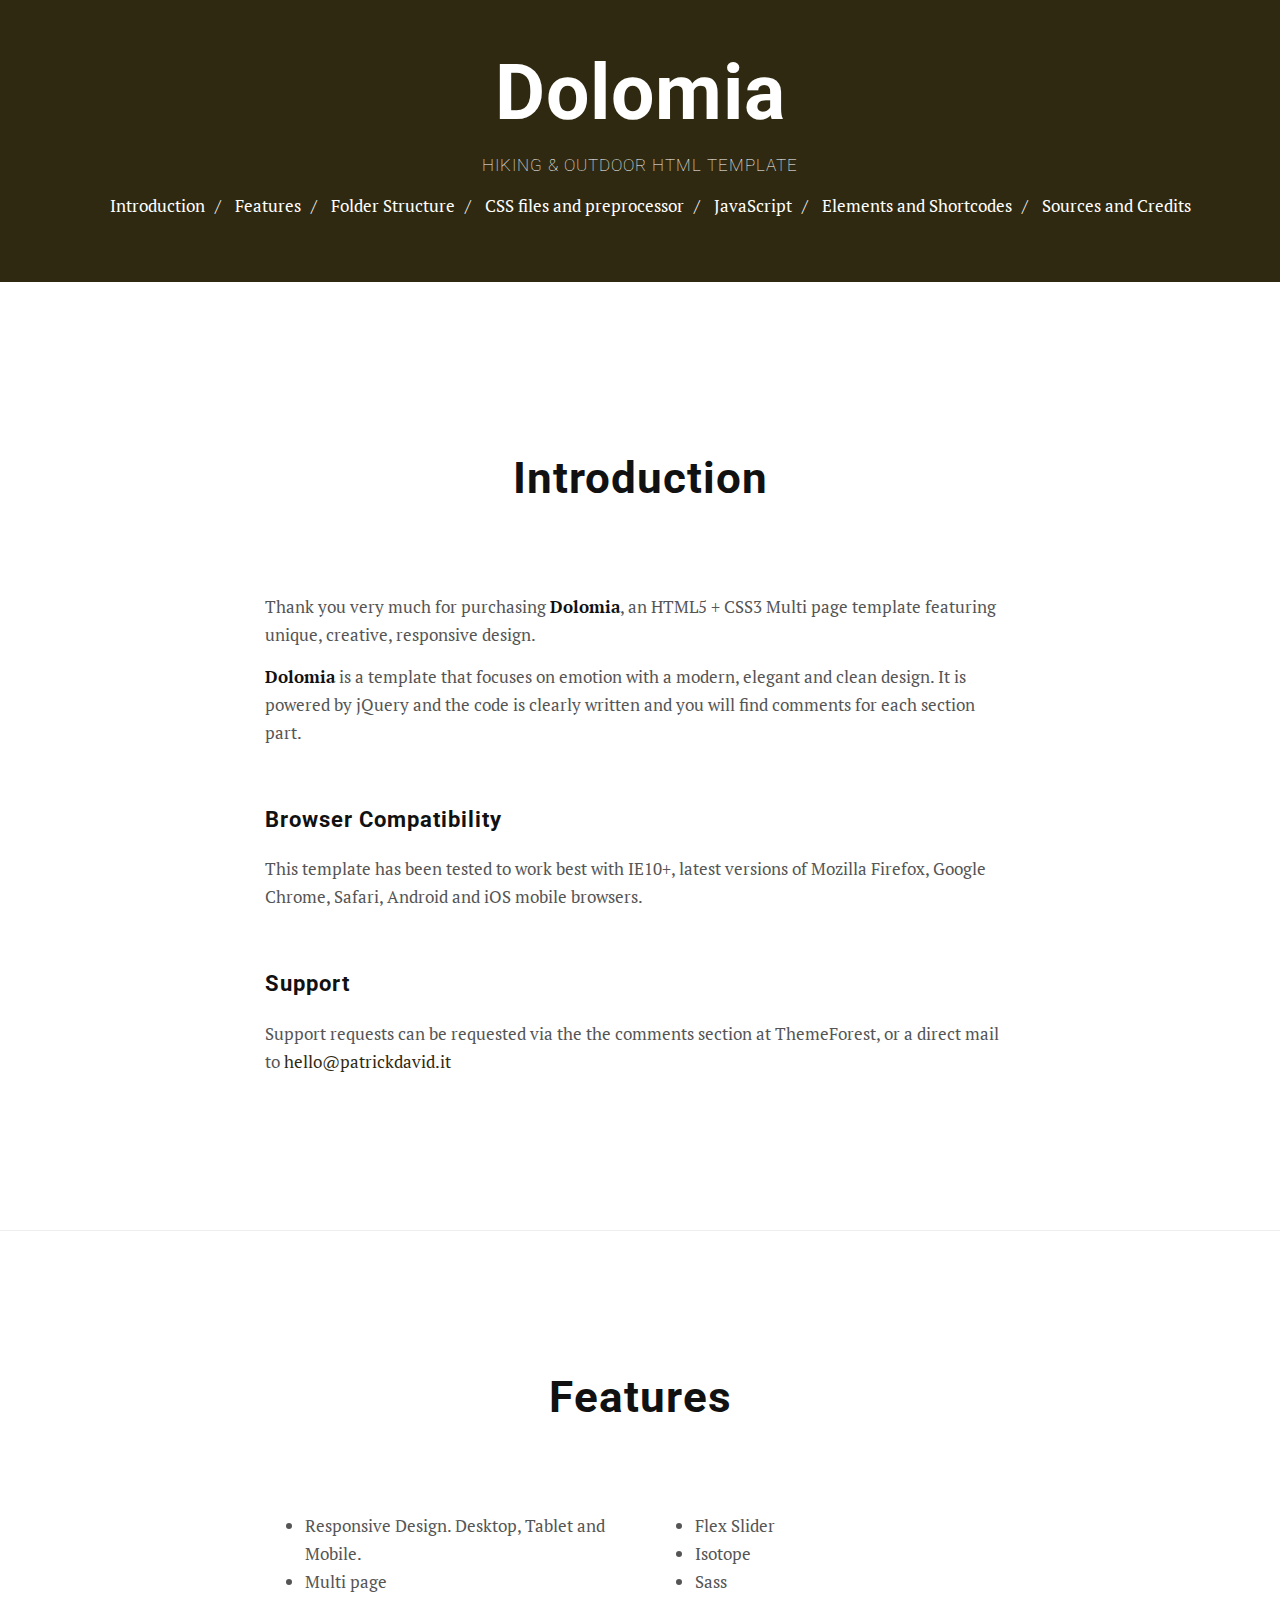
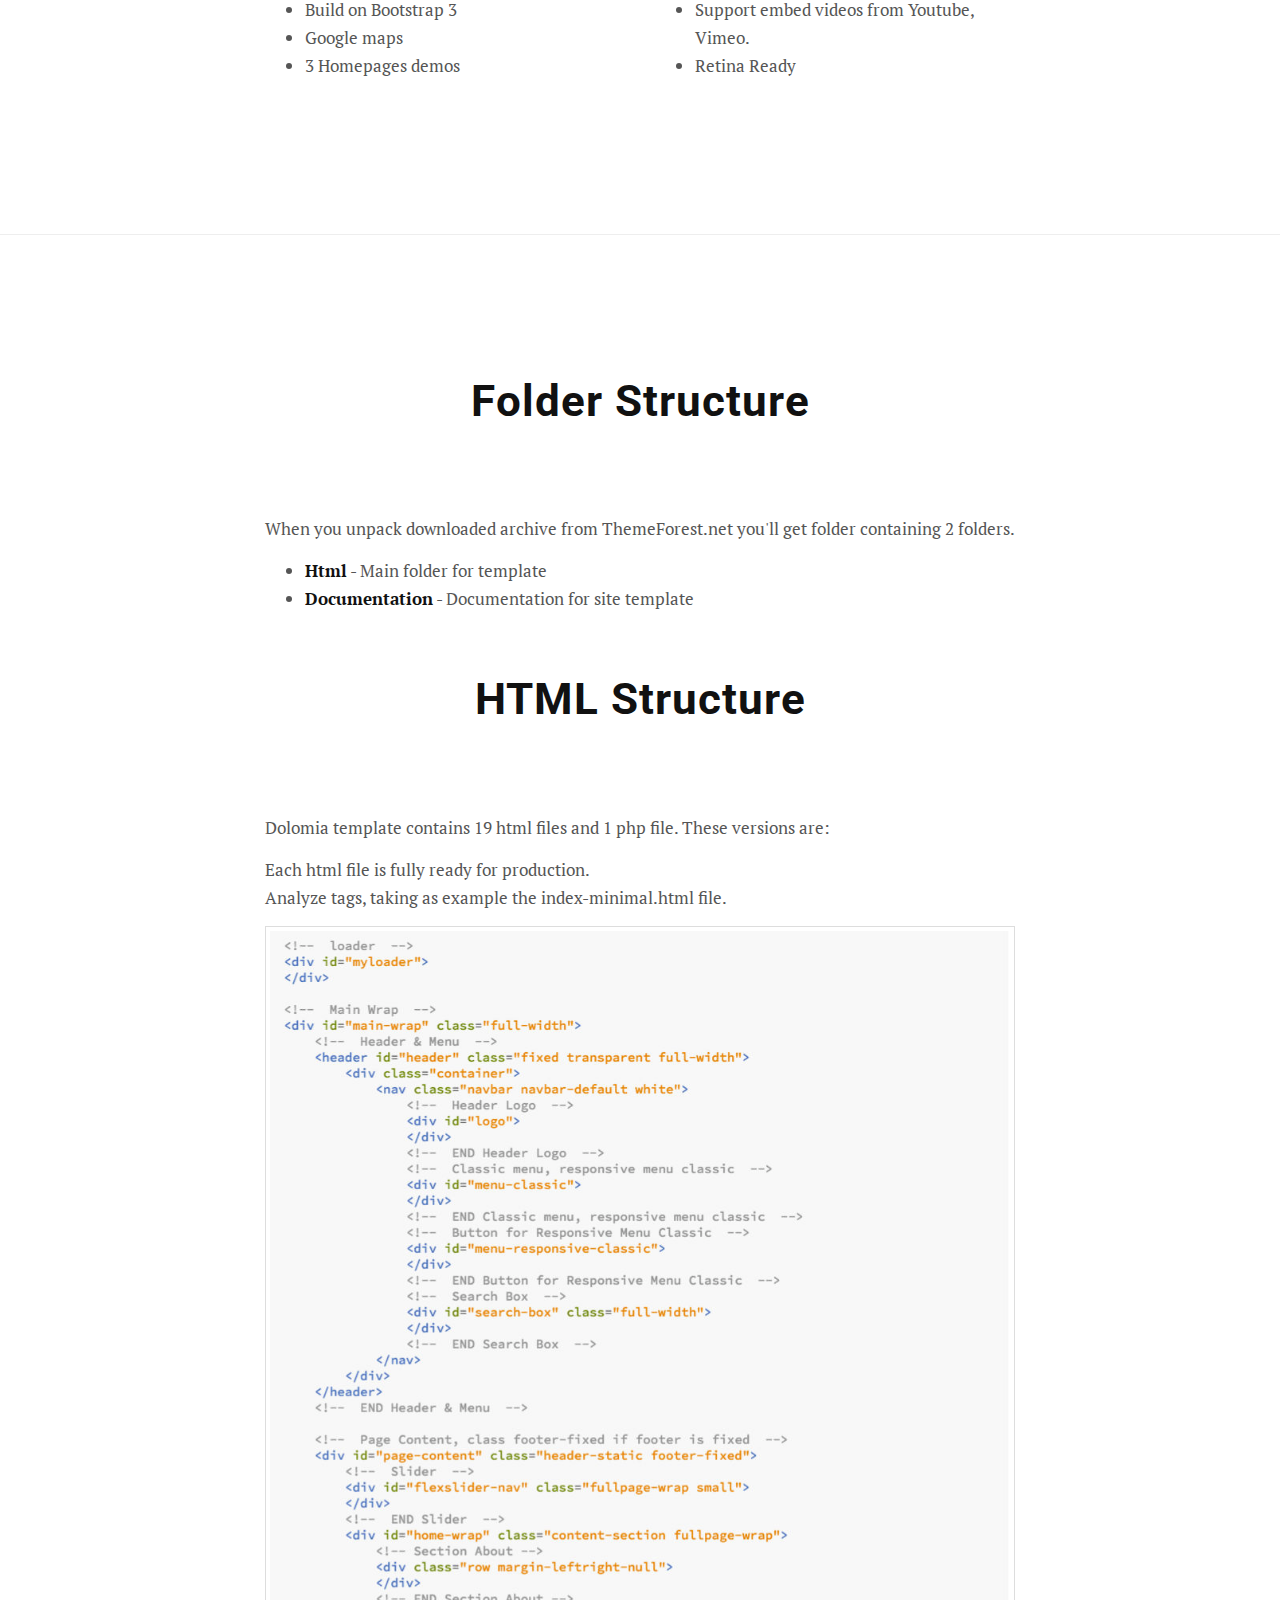
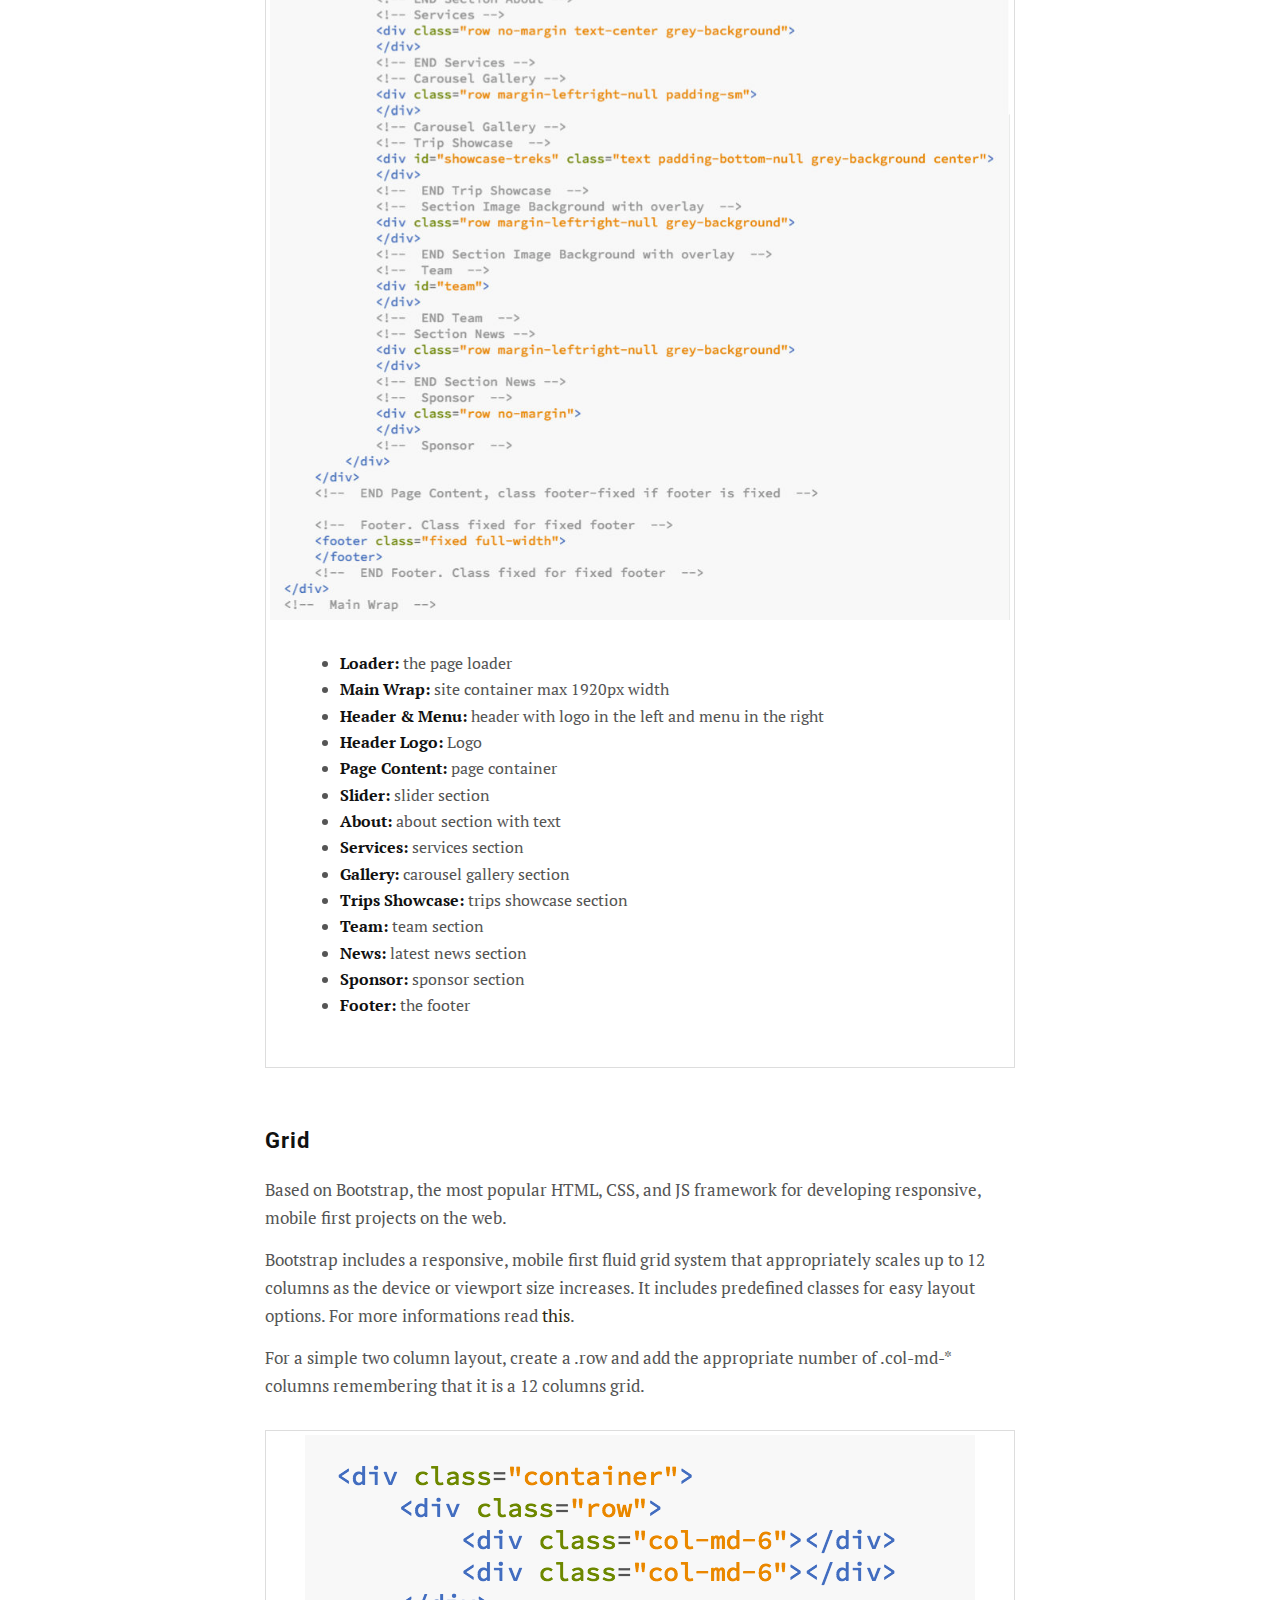
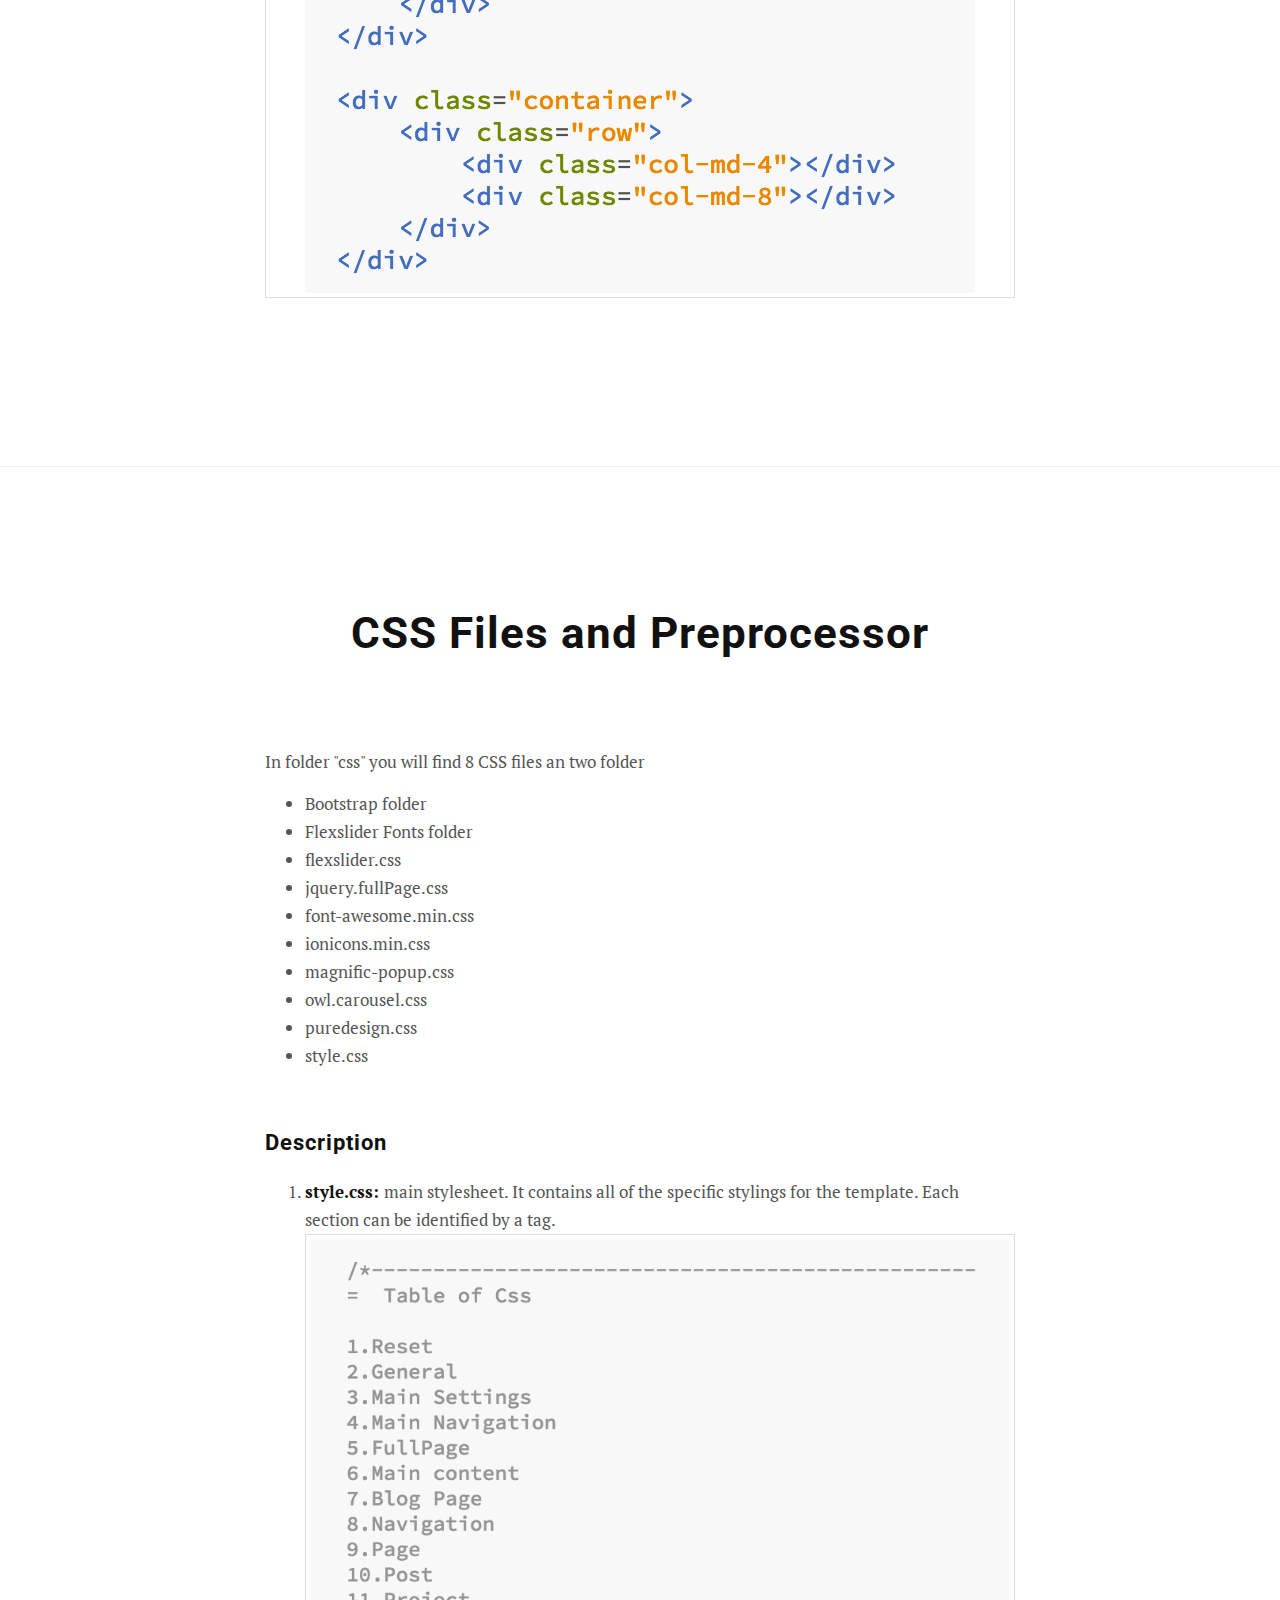
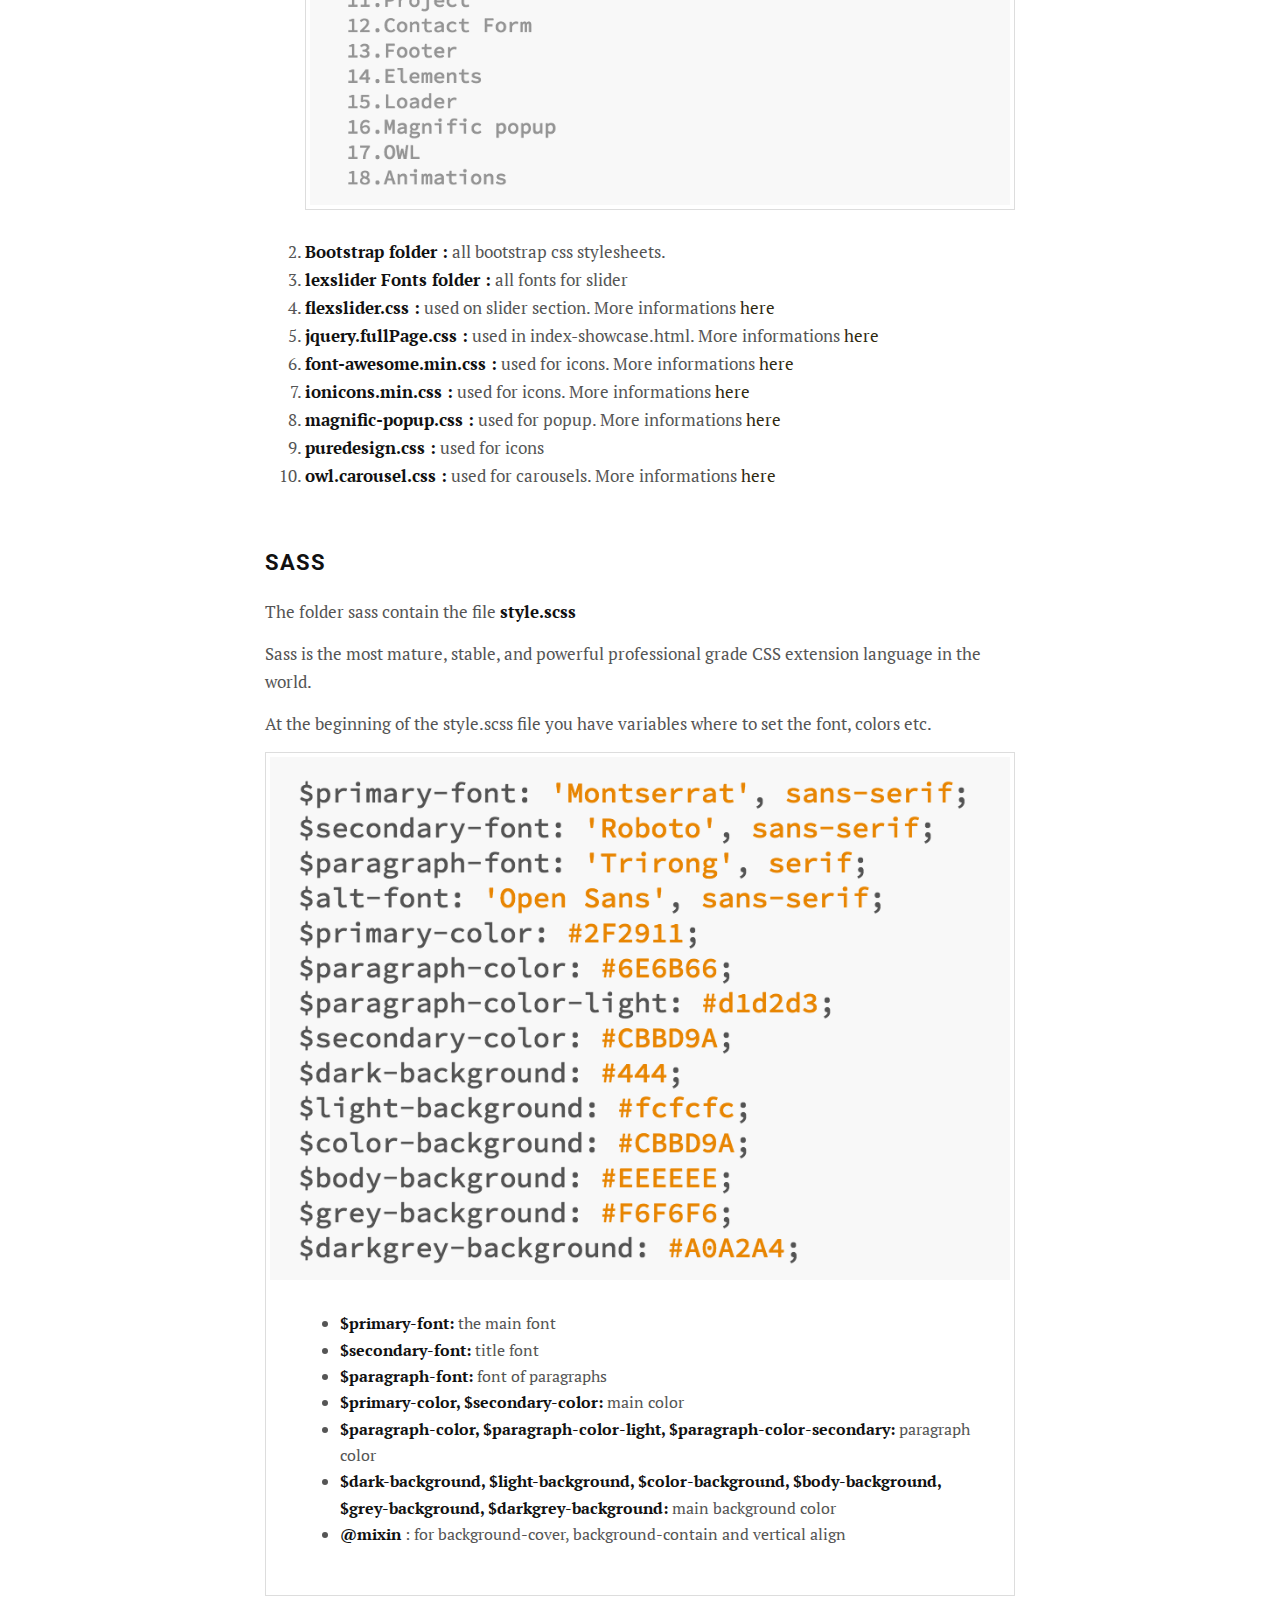
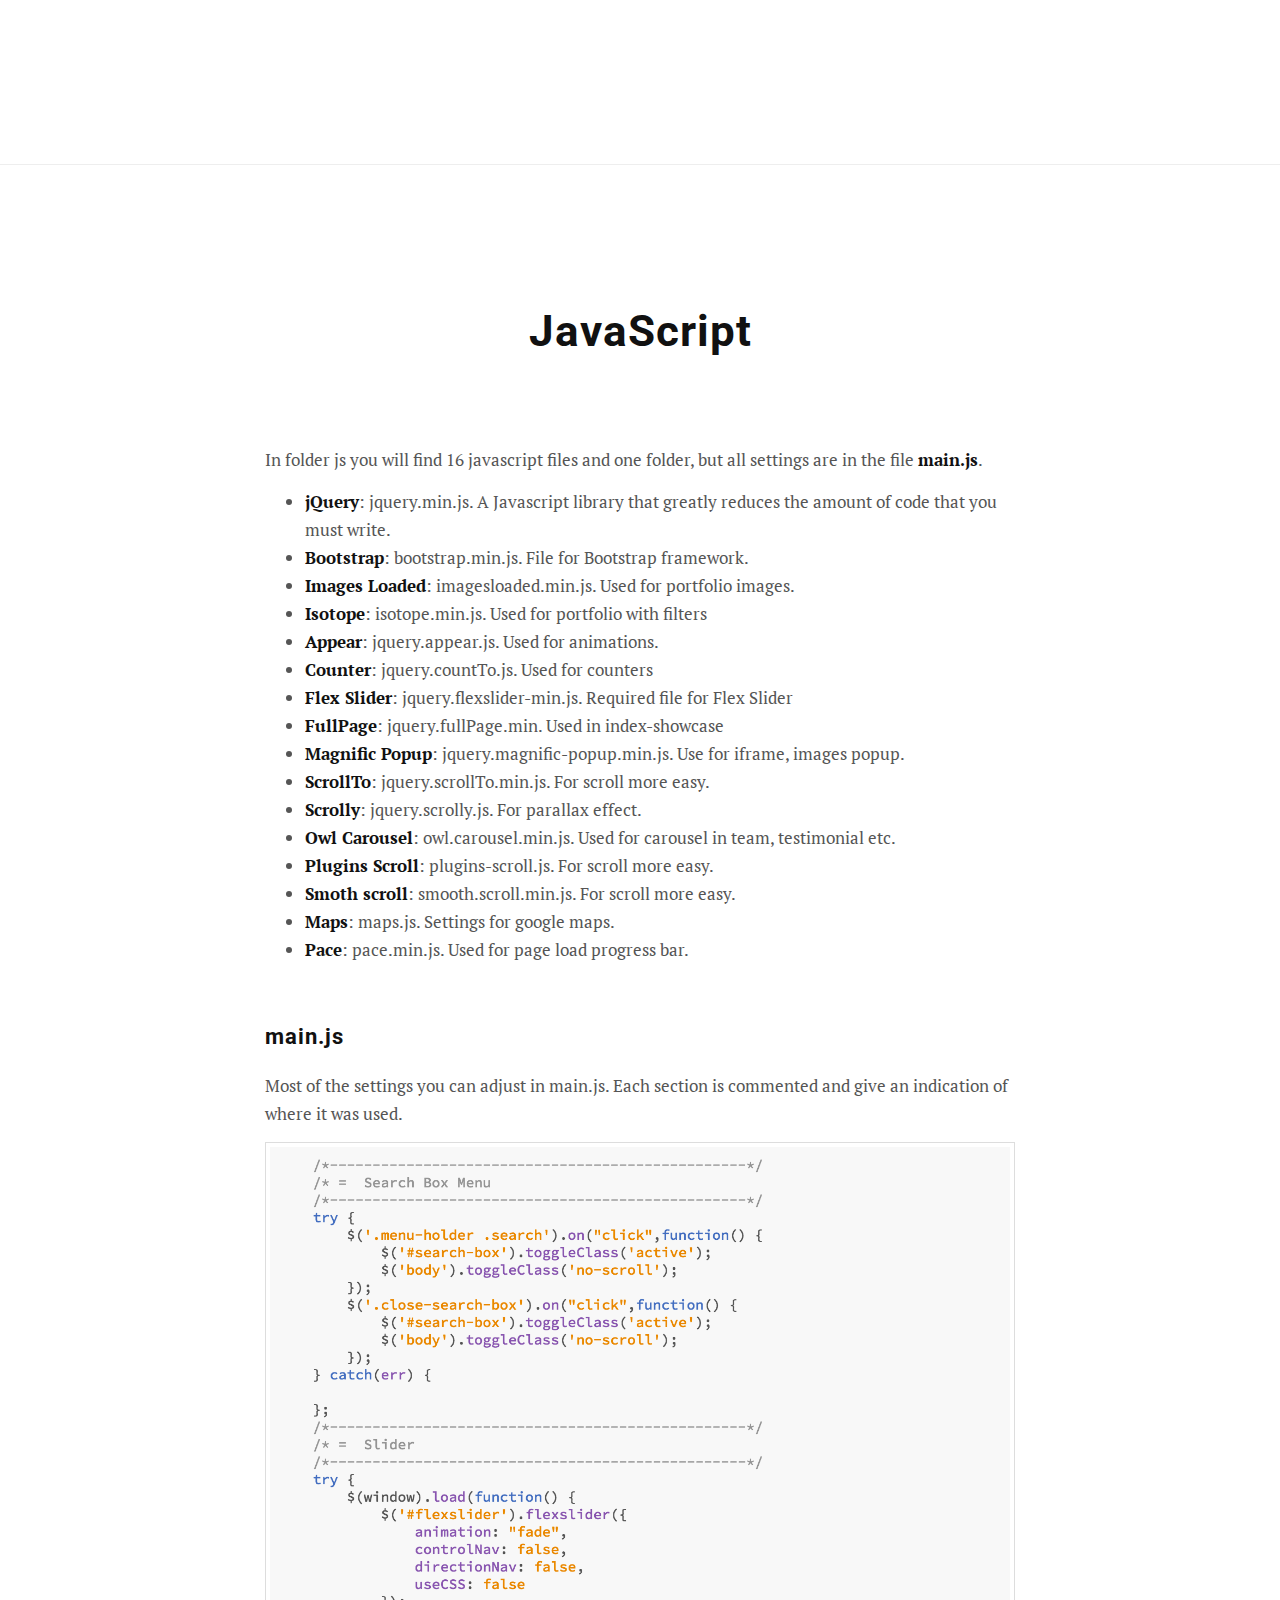
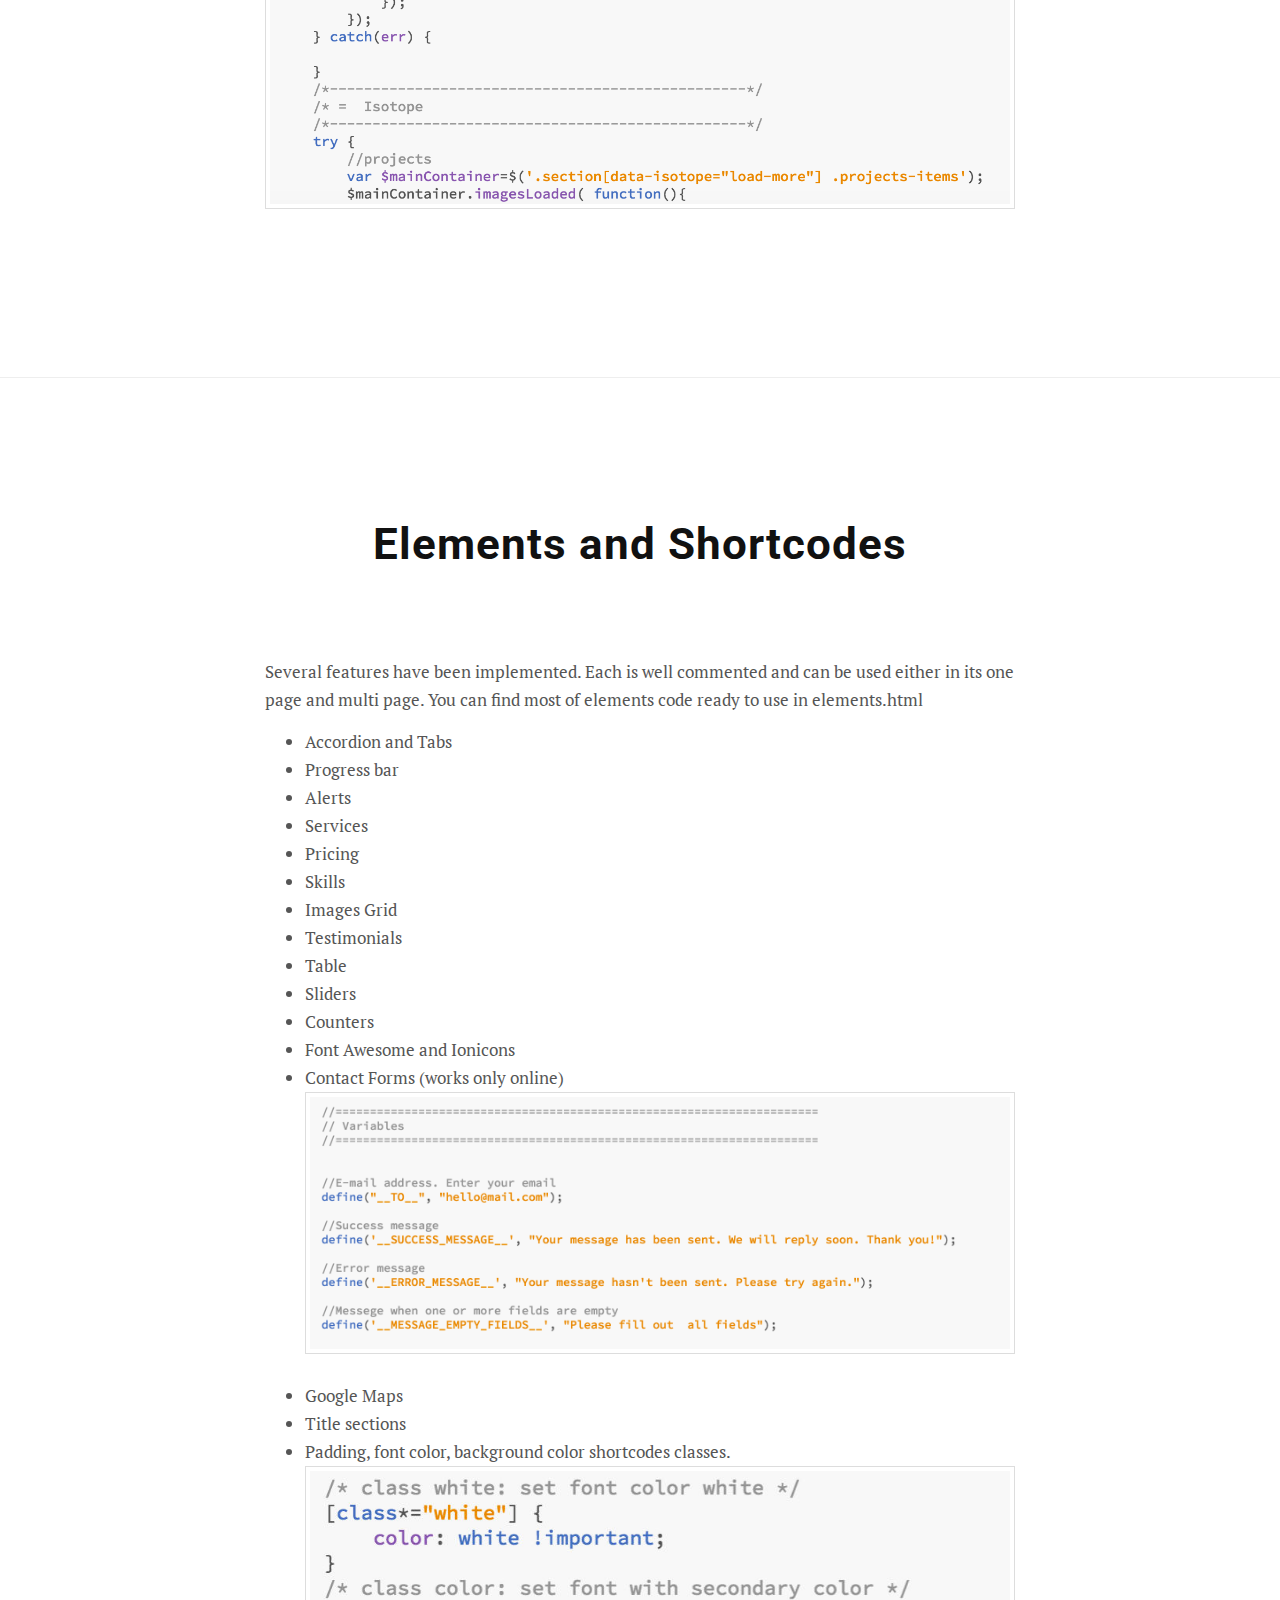
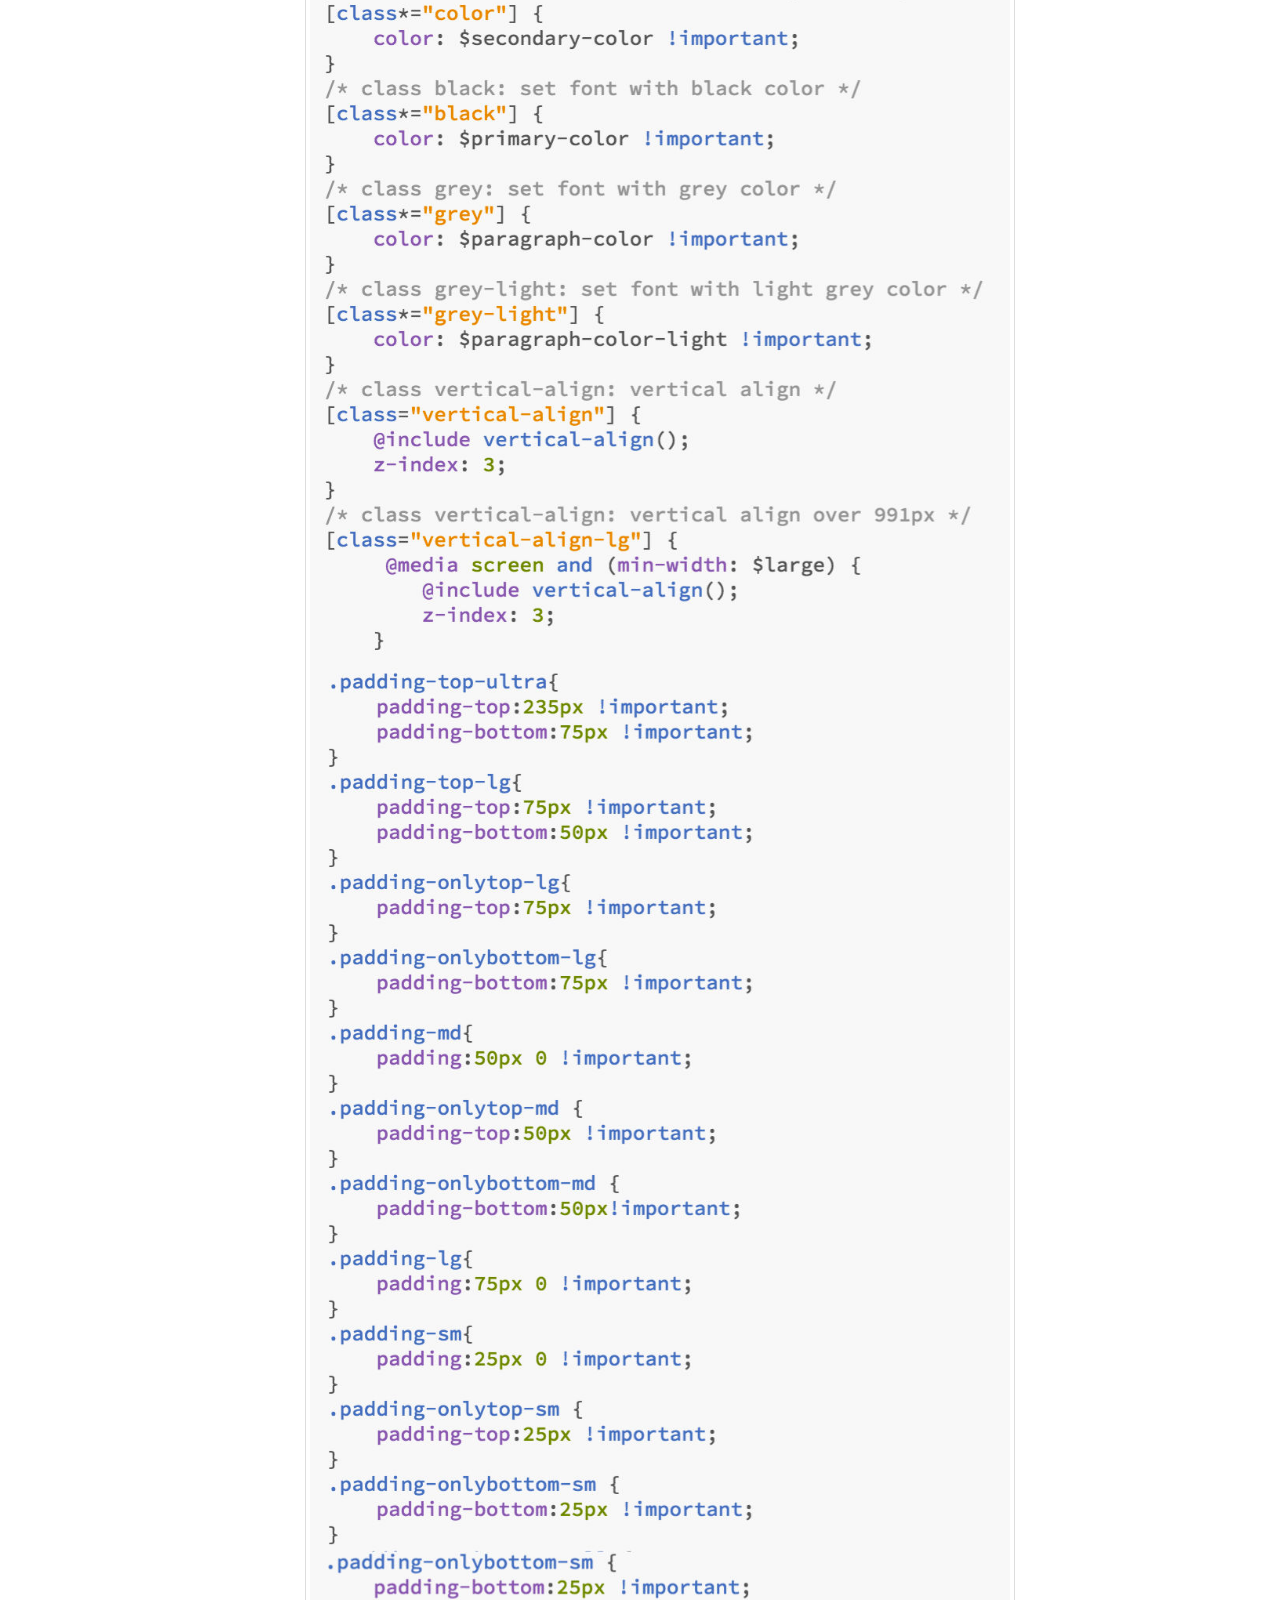
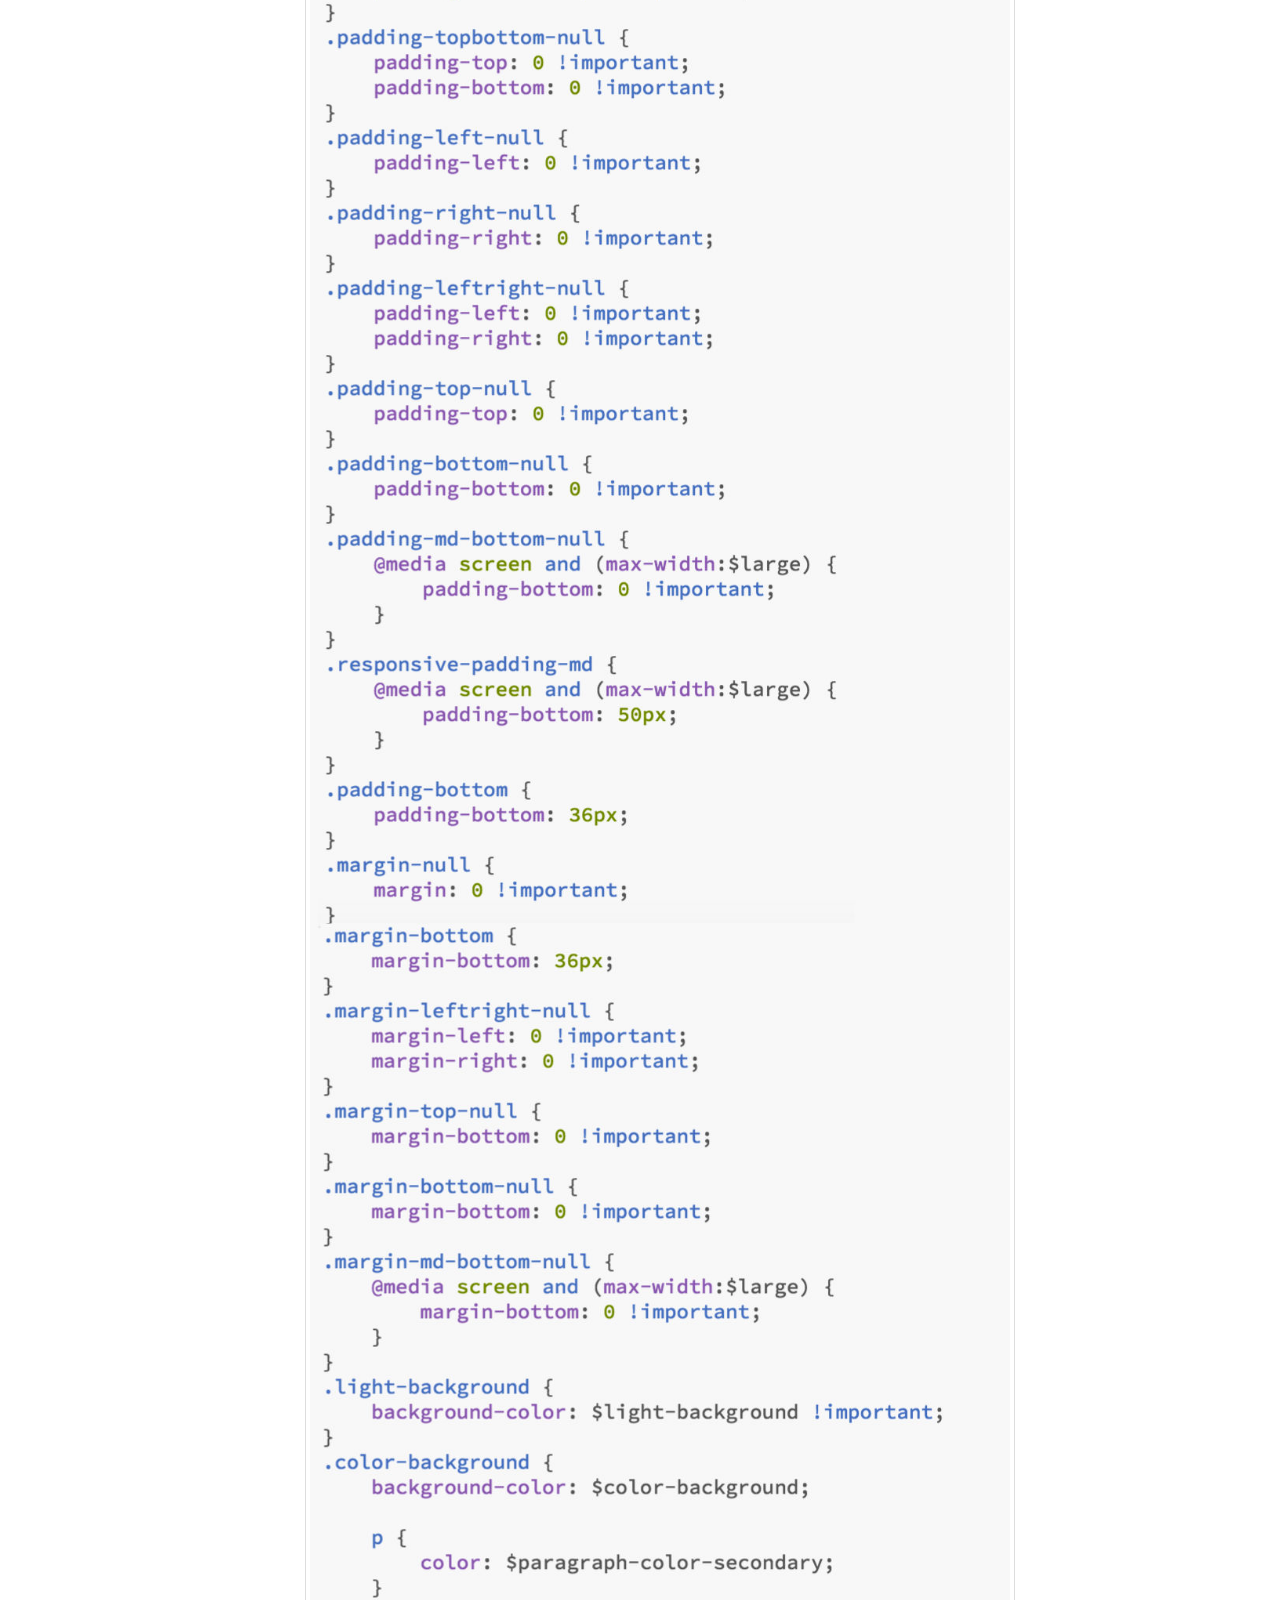
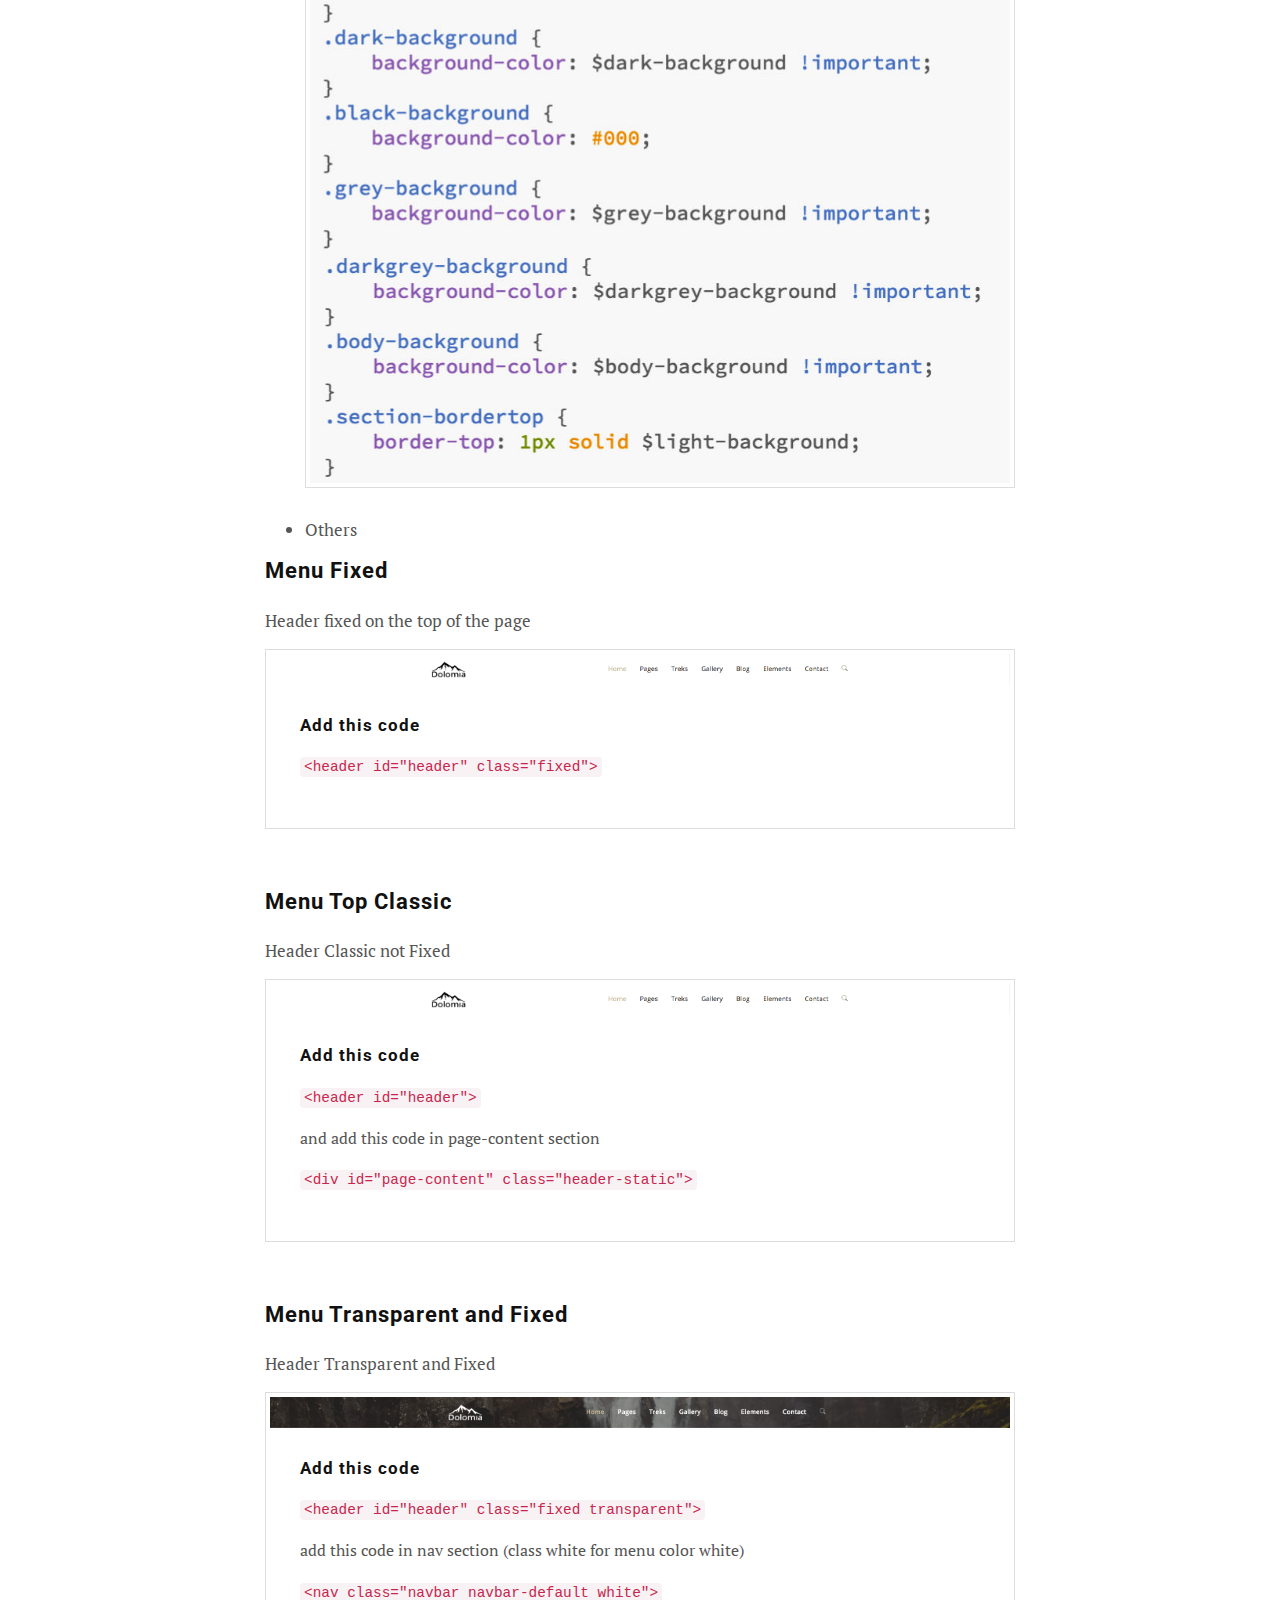
<file: Documentation/index.html>
<!DOCTYPE html>
<html lang="en">

 <head>

<meta charset="utf-8">
<meta http-equiv="X-UA-Compatible" content="IE=edge">
<meta name="viewport" content="width=device-width, initial-scale=1">

<title>Dolomia - Hiking &amp; Outdoor HTML template</title>

<!-- Bootstrap -->
<link href="bootstrap/css/bootstrap.min.css" rel="stylesheet">

<!-- Styles -->
<link href="assets/css/style.css" rel="stylesheet">
<link href="assets/plugins/mfp/jquery.mfp.css" rel="stylesheet">
<link href="assets/plugins/prism/prism.css" rel="stylesheet">

<!-- @font-face -->
<link href="http://fonts.googleapis.com/css?family=PT+Serif:400,700,400italic,700italic|Roboto:400,100,300,400italic" rel="stylesheet" type="text/css">
<link href="http://maxcdn.bootstrapcdn.com/font-awesome/4.1.0/css/font-awesome.min.css" rel="stylesheet">

<!-- HTML5 shim and Respond.js IE8 support of HTML5 elements and media queries -->
<!--[if lt IE 9]>
<script src="https://oss.maxcdn.com/libs/html5shiv/3.7.0/html5shiv.js"></script>
<script src="https://oss.maxcdn.com/libs/respond.js/1.4.2/respond.min.js"></script>
<![endif]-->
</head>

<body>

<div class="wrapper">
    
    <div class="jumbotron text-center">
        <h1>Dolomia</h1>
        <h5 class="font-white font-light uppercase">Hiking &amp; Outdoor HTML template</h5>
        <ul>
            <li><a href="#introduction">Introduction</a></li>
            <li><a href="#features">Features</a></li>
            <li><a href="#folder-structure">Folder Structure</a></li>
            <li><a href="#css">CSS files and preprocessor</a></li>
            <li><a href="#javascript">JavaScript</a></li>
            <li><a href="#elements">Elements and Shortcodes</a></li>
            <li><a href="#sources">Sources and Credits</a></li>
        </ul>
    </div>

	<section id="introduction" class="section">

		<div class="container">

			<div class="row">

				<div class="col-md-8 col-md-push-2">

					<h1 class="section-title text-center">
						Introduction
					</h1>

					<p>Thank you very much for purchasing <strong>Dolomia</strong>, an HTML5 + CSS3 Multi page template featuring unique, creative, responsive design.</p>

                    <p><strong>Dolomia</strong>  is a template that focuses on emotion with a modern, elegant and clean design. It is powered by jQuery and the code is clearly written and you will find comments for each section part. </p>

					<div class="spacer-60"></div>

					<h4>Browser Compatibility</h4>
                    <p>This template has been tested to work best with IE10+, latest versions of Mozilla Firefox, Google Chrome, Safari, Android and iOS mobile browsers.</p>

					<div class="spacer-60"></div>

					<h4>Support</h4>
                    <p>Support requests can be requested via the the comments section at ThemeForest, or a direct mail to <a href="mailto:hello@patrickdavid.it">hello@patrickdavid.it</a></p>
				</div>

			</div>

		</div>

	</section>

	<section id="features" class="section">

		<div class="container">

			<div class="row">

				<div class="col-md-8 col-md-push-2">

					<h1 class="section-title text-center">
						Features
					</h1>

					<div class="row">

						<div class="col-md-6">

							<ul>
								<li>Responsive Design. Desktop, Tablet and Mobile.</li>
								<li>Multi page</li>
								<li>Build on Bootstrap 3</li>
                                <li>Google maps</li>
                                <li>3 Homepages demos</li>
							</ul>

						</div>

						<div class="col-md-6">

							<ul>
                                <li>Flex Slider</li>
                                <li>Isotope</li>
                                <li>Sass</li>
                                <li>Support embed videos from Youtube, Vimeo.</li>
                                <li>Retina Ready</li>
							</ul>

						</div>

					</div>
					
				</div>

			</div>

		</div>

	</section>

	<section id="folder-structure" class="section">

		<div class="container">

			<div class="row">

				<div class="col-md-8 col-md-push-2">

					<h1 class="section-title text-center">
						Folder Structure
					</h1>

                    <p> When you unpack downloaded archive from ThemeForest.net you'll get folder containing 2 folders.</p>
                    <ul>
                        <li><strong>Html</strong> - Main folder for template</li>
                        <li><strong>Documentation</strong> - Documentation for site template</li>
                    </ul>
                    

					<div class="spacer-60"></div>

                    <h1 class="section-title text-center">
                        HTML Structure
                    </h1>

                    <p>Dolomia template contains 19 html files and 1 php file. These versions are: </p>
                    
                    <p>Each html file is fully ready for production. <br>Analyze tags, taking as example the index-minimal.html file.</p>
                    
					<figure class="figure-box">
						<div class="thumbnail">
                            <a class="mfp-zoom" href="assets/img/index-tags.jpg">
								<img src="assets/img/index-tags.jpg" alt="" class="img-responsive"><i class="fa fa-search"></i>
							</a>
                            <div class="caption">
                                <ul>
                                    <li><strong>Loader:</strong> the page loader</li>
                                    <li><strong>Main Wrap:</strong> site container max 1920px width</li>
                                    <li><strong>Header &amp; Menu:</strong> header with logo in the left and menu in the right</li>
                                    <li><strong>Header Logo:</strong> Logo</li>
                                    <li><strong>Page Content:</strong> page container</li>
                                    <li><strong>Slider:</strong> slider section</li>
                                    <li><strong>About:</strong> about section with text</li>
                                    <li><strong>Services:</strong> services section</li>
                                    <li><strong>Gallery:</strong> carousel gallery section</li>
                                    <li><strong>Trips Showcase:</strong> trips showcase section</li>
                                    <li><strong>Team:</strong> team section</li>
                                    <li><strong>News:</strong> latest news section</li>
                                    <li><strong>Sponsor:</strong> sponsor section</li>
                                    <li><strong>Footer:</strong> the footer</li>
                                </ul>
                            </div>
						</div>
                    </figure>

					<div class="spacer-60"></div>

					<h4>Grid</h4>

                    <p>Based on Bootstrap, the most popular HTML, CSS, and JS framework for developing responsive, mobile first projects on the web.</p>
                    <p>Bootstrap includes a responsive, mobile first fluid grid system that appropriately scales up to 12 columns as the device or viewport size increases. It includes predefined classes for easy layout options. For more informations read <a href="http://getbootstrap.com/css/#grid">this</a>.</p>
                    <p>For a simple two column layout, create a .row and add the appropriate number of .col-md-* columns remembering that it is a 12 columns grid.</p>
                    

					<div class="spacer-30"></div>

					<figure class="figure-box">
						<div class="thumbnail">
							<a class="mfp-zoom" href="assets/img/grid.png">
                                <img src="assets/img/grid.png" alt="" class="img-responsive"><i class="fa fa-search"></i>
                            </a>
						</div>
                    </figure>
					
				</div>

			</div>

		</div>

	</section>

	<section id="css" class="section">

		<div class="container">

			<div class="row">

				<div class="col-md-8 col-md-push-2">

					<h1 class="section-title text-center">
						CSS Files and Preprocessor
					</h1>

                    <p>In folder "css" you will find 8 CSS files an two folder</p>
                    <ul>
                        <li>Bootstrap folder</li>
                        <li>Flexslider Fonts folder</li>
                        <li>flexslider.css</li>
                        <li>jquery.fullPage.css</li>
                        <li>font-awesome.min.css</li>
                        <li>ionicons.min.css</li>
                        <li>magnific-popup.css</li>
                        <li>owl.carousel.css</li>
                        <li>puredesign.css</li>
                        <li>style.css</li>
                    </ul>

					<div class="spacer-60"></div>

					<h4>Description</h4>
					   
				    <ol>
                        <li><strong>style.css: </strong>main stylesheet. It contains all of the specific stylings for the template. Each section can be identified by a tag.
                            <figure class="figure-box">
                                <div class="thumbnail">
                                    <a class="mfp-zoom" href="assets/img/table-css.png">
                                        <img src="assets/img/table-css.png" alt="" class="img-responsive"><i class="fa fa-search"></i>
                                    </a>
                                </div>
                            </figure>
                        </li>
                        <li><strong>Bootstrap folder :</strong> all bootstrap css stylesheets.</li>
                        <li><strong>lexslider Fonts folder :</strong> all fonts for slider</li>
                        <li><strong>flexslider.css :</strong> used on slider section. More informations <a href="https://www.woothemes.com/flexslider/" target="_blank">here</a></li>
                        <li><strong>jquery.fullPage.css :</strong> used in index-showcase.html. More informations <a href="https://github.com/alvarotrigo/fullPage.js" target="_blank">here</a></li>
                        <li><strong>font-awesome.min.css :</strong> used for icons. More informations <a href="https://fortawesome.github.io/Font-Awesome/" target="_blank">here</a></li>
                        <li><strong>ionicons.min.css :</strong> used for icons. More informations <a href="http://ionicons.com/" target="_blank">here</a></li>
                        <li><strong>magnific-popup.css :</strong> used for popup. More informations <a href="http://dimsemenov.com/plugins/magnific-popup/" target="_blank">here</a></li>
                        <li><strong>puredesign.css :</strong> used for icons</li>
                        <li><strong>owl.carousel.css :</strong> used for carousels. More informations <a href="http://www.owlcarousel.owlgraphic.com/" target="_blank">here</a></li>
				    </ol>
				    
                    <div class="spacer-60"></div>

                    <h4>SASS</h4>
                    
                    <p>The folder sass contain the file <strong>style.scss</strong></p>
                    <p>Sass is the most mature, stable, and powerful professional grade CSS extension language in the world.</p>
                    
                    <p>At the beginning of the style.scss file you have variables where to set the font, colors etc.</p>
                    
                    <figure class="figure-box">
                        <div class="thumbnail">
                            <a class="mfp-zoom" href="assets/img/variables-sass.png">
                                <img src="assets/img/variables-sass.png" alt="" class="img-responsive"><i class="fa fa-search"></i>
                            </a>
                            <div class="caption">
                                <ul>
                                    <li><strong>$primary-font: </strong>the main font</li>
                                    <li><strong>$secondary-font: </strong>title font</li>
                                    <li><strong>$paragraph-font: </strong>font of paragraphs</li>
                                    <li><strong>$primary-color, $secondary-color: </strong>main color</li>
                                    <li><strong>$paragraph-color, $paragraph-color-light, $paragraph-color-secondary: </strong>paragraph color</li>
                                    <li><strong>$dark-background, $light-background, $color-background, $body-background, $grey-background, $darkgrey-background: </strong>main background color</li>
                                    <li><strong>@mixin</strong> : for background-cover, background-contain and vertical align</li>
                                </ul>
                            </div>
                        </div>
                    </figure>

				</div>

			</div>

		</div>

	</section>

	<section id="javascript" class="section">

		<div class="container">

			<div class="row">

				<div class="col-md-8 col-md-push-2">

					<h1 class="section-title text-center">
						JavaScript
					</h1>

                    <p>In folder js you will find 16 javascript files and one folder, but all settings are in the file <strong>main.js</strong>.</p>
                    
                    <ul>
                        <li><strong>jQuery</strong>: jquery.min.js. A Javascript library that greatly reduces the amount of code that you must write.</li>
                        <li><strong>Bootstrap</strong>: bootstrap.min.js. File for Bootstrap framework.</li>
                        <li><strong>Images Loaded</strong>: imagesloaded.min.js. Used for portfolio images.</li>
                        <li><strong>Isotope</strong>: isotope.min.js. Used for portfolio with filters</li>
                        <li><strong>Appear</strong>: jquery.appear.js. Used for animations.</li>
                        <li><strong>Counter</strong>: jquery.countTo.js. Used for counters</li>
                        <li><strong>Flex Slider</strong>: jquery.flexslider-min.js. Required file for Flex Slider</li>
                        <li><strong>FullPage</strong>: jquery.fullPage.min. Used in index-showcase</li>
                        <li><strong>Magnific Popup</strong>: jquery.magnific-popup.min.js. Use for iframe, images popup.</li>
                        <li><strong>ScrollTo</strong>: jquery.scrollTo.min.js. For scroll more easy.</li>
                        <li><strong>Scrolly</strong>: jquery.scrolly.js. For parallax effect.</li>
                        <li><strong>Owl Carousel</strong>: owl.carousel.min.js. Used for carousel in team, testimonial etc.</li>
                        <li><strong>Plugins Scroll</strong>: plugins-scroll.js. For scroll more easy.</li>
                        <li><strong>Smoth scroll</strong>: smooth.scroll.min.js. For scroll more easy.</li>
                        <li><strong>Maps</strong>: maps.js. Settings for google maps.</li>
                        <li><strong>Pace</strong>: pace.min.js. Used for page load progress bar.</li>
                    </ul>
					
                    <div class="spacer-60"></div>

                    <h4 id="child-pages">main.js</h4>

                    <p>Most of the settings you can adjust in main.js. Each section is commented and give an indication of where it was used.</p>

                    <figure class="figure-box">
                        <div class="thumbnail">
                            <a class="mfp-zoom" href="assets/img/jQuery.png">
                                <img src="assets/img/jQuery.png" alt="" class="img-responsive"><i class="fa fa-search"></i>
                            </a>
                        </div>
                    </figure>
                    
                </div> 
            </div>
		</div>

	</section>
	
    <section id="elements" class="section">

        <div class="container">

            <div class="row">

                <div class="col-md-8 col-md-push-2">

                    <h1 class="section-title text-center">
                        Elements and Shortcodes
                    </h1>


                    <p>Several features have been implemented. Each is well commented and can be used either in its one page and multi page. You can find most of elements code ready to use in elements.html</p>
                    <ul>
                        <li>Accordion and Tabs</li>
                        <li>Progress bar</li>
                        <li>Alerts</li>
                        <li>Services</li>
                        <li>Pricing</li>
                        <li>Skills</li>
                        <li>Images Grid</li>
                        <li>Testimonials</li>
                        <li>Table</li>
                        <li>Sliders</li>
                        <li>Counters</li>
                        <li>Font Awesome and Ionicons</li>
                        <li>Contact Forms (works only online)
                            <figure class="figure-box">
                                <div class="thumbnail">
                                    <a class="mfp-zoom" href="assets/img/contact-form.png">
                                        <img src="assets/img/contact-form.png" alt="" class="img-responsive"><i class="fa fa-search"></i>
                                    </a>
                                </div>
                            </figure>
                        </li>
                        <li>Google Maps</li>
                        <li>Title sections</li>
                        <li>Padding, font color, background color shortcodes classes.
                            <figure class="figure-box">
                                <div class="thumbnail">
                                    <a class="mfp-zoom" href="assets/img/shortcodes-class.jpg">
                                        <img src="assets/img/shortcodes-class.jpg" alt="" class="img-responsive"><i class="fa fa-search"></i>
                                    </a>
                                </div>
                            </figure>
                        </li>
                        <li>Others</li>
                    </ul>
                    
                    <h4 id="child-pages">Menu Fixed</h4>

                    <p>Header fixed on the top of the page</p>

                    <figure class="figure-box">
                        <div class="thumbnail">
                            <a class="mfp-zoom" href="assets/img/menu-classic-3.png">
                                <img src="assets/img/menu-classic-3.png" alt="" class="img-responsive"><i class="fa fa-search"></i>
                            </a>
                            <div class="caption">
                                <h5>Add this code</h5>
                                <p><code>&lt;header id="header" class="fixed"&gt;</code></p>
                            </div>
                        </div>
                    </figure>
                    <div class="spacer-60"></div>
                    
                    <h4 id="child-pages">Menu Top Classic</h4>

                    <p>Header Classic not Fixed</p>

                    <figure class="figure-box">
                        <div class="thumbnail">
                            <a class="mfp-zoom" href="assets/img/menu-classic-3.png">
                                <img src="assets/img/menu-classic-3.png" alt="" class="img-responsive"><i class="fa fa-search"></i>
                            </a>
                            <div class="caption">
                                <h5>Add this code</h5>
                                <p><code>&lt;header id="header"&gt;</code></p>
                                <p>and add this code in page-content section</p>
                                <p><code>&lt;div id="page-content" class="header-static"&gt;</code></p>
                            </div>
                        </div>
                    </figure>
                    <div class="spacer-60"></div>
                    
                    <h4 id="child-pages">Menu Transparent and Fixed</h4>

                    <p>Header Transparent and Fixed</p>

                    <figure class="figure-box">
                        <div class="thumbnail">
                            <a class="mfp-zoom" href="assets/img/menu-classic-1.png">
                                <img src="assets/img/menu-classic-1.png" alt="" class="img-responsive"><i class="fa fa-search"></i>
                            </a>
                            <div class="caption">
                                <h5>Add this code</h5>
                                <p><p><code>&lt;header id="header" class="fixed transparent"&gt;</code></p>
                                <p>add this code in nav section (class white for menu color white)</p>
                                <p><p><code>&lt;nav class="navbar navbar-default white"&gt;</code></p>
                                <p>and add this code in page-content section</p>
                                <p><p><code>&lt;div id="page-content" class="header-static"&gt;</code></p>
                            </div>
                        </div>
                    </figure>
                    <div class="spacer-60"></div>

                    <h4 id="child-pages">Footer Fixed</h4>

                    <p>Footer Fixed</p>

                    <figure class="figure-box">
                        <div class="thumbnail">
                            <a class="mfp-zoom" href="assets/img/footer-fixed.png">
                                <img src="assets/img/footer-fixed.png" alt="" class="img-responsive"><i class="fa fa-search"></i>
                            </a>
                            <div class="caption">
                                <h5>Add this code</h5>
                                <p>this code in page-content section</p>
                                <p><p><code>&lt;div id="page-content" class="footer-fixed"&gt;</code></p>
                                <p>this code in footer</p>
                                <p><p><code>&lt;footer class="fixed"&gt;</code></p>
                            </div>
                        </div>
                    </figure>
                    <div class="spacer-60"></div>
                    
                    <h4 id="child-pages">Sections with same height</h4>

                    <p>Create two sections with the same height</p>

                    <figure class="figure-box">
                        <div class="thumbnail">
                            <a class="mfp-zoom" href="assets/img/same-height-code.png">
                                <img src="assets/img/same-height.png" alt="" class="img-responsive"><i class="fa fa-search"></i>
                                <img src="assets/img/same-height-code.png" alt="" class="img-responsive"><i class="fa fa-search"></i>
                            </a>
                            <div class="caption">
                                <h5>Sections with same height, responsive</h5>
                                <p>The child get the height of the parent. Parent have to have the bigger height than the two sections</p>
                                <p>Parent (parent-height). Parent and child have to have the same unique data-responsive-id</p>
                                <p><code>&lt;div data-responsive="parent-height" data-responsive-id="about"&gt;</code></p>
                                <p>Child  (parent-child). Parent and child have to have the same unique data-responsive-id</p>
                                <p><code>&lt;div data-responsive="parent-child" data-responsive-id="about"&gt;</code></p>
                                <p>Important. If you insert an image as content in the "parent-height" section, you have to set a static height:</p>
                                <p><code>&lt;img height="556px" class="img-responsive" scr="path/your-image.jpg"&gt;</code></p>
                            </div>
                        </div>
                    </figure>
                    <div class="spacer-60"></div>

                    <h4 id="child-pages">Gallery</h4>

                    <p>There are several layouts for the gallery. Below we are listed all with different html shortcode to set them:</p>

                    <figure class="figure-box">
                        <div class="thumbnail">
                            <a class="mfp-zoom" href="assets/img/gallery.png">
                                <img src="assets/img/gallery.png" alt="" class="img-responsive"><i class="fa fa-search"></i>
                            </a>
                            <div class="caption">
                                <h5>Set columns (classic and filters)</h5>
                                <p>2 columns:</p>
                                <p><code>&lt;div class="projects-items equal two-columns"&gt;</code></p>
                                <p>3 columns:</p>
                                <p><code>&lt;div class="projects-items equal three-columns"&gt;</code></p>
                                <p>4 columns:</p>
                                <p><code>&lt;div class="projects-items equal four-columns"&gt;</code></p>
                                <p>5 columns:</p>
                                <p><code>&lt;div class="projects-items equal five-columns"&gt;</code></p>
                            </div>
                        </div>
                    </figure>
                </div>

            </div>

        </div>

    </section>
	
    <section id="sources" class="section">

        <div class="container">

            <div class="row">

                <div class="col-md-8 col-md-push-2">

                    <h1 class="section-title text-center">
                        Sources and Credits
                    </h1>


                    <p>We used the following images, files, resources:</p>
                        
                    <ul>

                        <li><a href="http://getbootstrap.com/" target="_blank">Bootstrap</a></li>
                        <li><a href="https://www.woothemes.com/flexslider/" target="_blank">Flex Slider</a></li>
                        <li><a href="https://fortawesome.github.io/Font-Awesome/" target="_blank">Font Awesome</a></li>
                        <li><a href="http://ionicons.com/" target="_blank">Ionicons</a></li>
                        <li><a href="http://dimsemenov.com/plugins/magnific-popup/" target="_blank">Magnific Popup</a></li>
                        <li><a href="http://isotope.metafizzy.co/" target="_blank">Isotope</a></li>
                        <li><a href="http://www.owlcarousel.owlgraphic.com/" target="_blank">Owl Carousel</a></li>
                        <li><a href="http://github.hubspot.com/pace/docs/welcome/" target="_blank">Pace</a></li>
                        <li><a href="https://github.com/alvarotrigo/fullPage.js" target="_blank">FullPage</a></li>
                        <li><a href="https://unsplash.com" target="_blank">Unsplash</a></li>
                        <li><a href="https://pixabay.com" target="_blank">Pixabay</a></li>
                        <li><a href="http://graphicburger.com/">GraphicBurger</a></li>
                        <li><a href="http://www.pixeden.com/">Pixeden</a></li>
                        <li><a href="http://www.freepik.com/">Freepik</a></li>
                        <li><a href="https://videos.pexels.com/" target="_blank">Pexels</a></li>
                        <li><a href="#">Others</a></li>
                    </ul>
                    
                    <p>Thank you for purchasing this Template. For more general question related to this Template on ThemeForest, you might consider visiting the forums and asking your question in the "Item Discussion" section.</p>
                    <p>If you are satisfied with <strong>Dolomia</strong> please go to your downloads section on ThemeForest.net and rate Dolomia with 5 stars. Otherwise we will be happy to help you find a solution. </p>

                    <p>We hope you enjoy the design and functionality of Dolomia and if you have tips or functionality to be developed for the next release we are at your disposal. </p>
                    <p>Kind Regards, <br>
                        <strong>puredesignThemes</strong></p>

                </div>
            
            </div>
            
        </div>
        
    </section>


</div>

<script src="http://code.jquery.com/jquery-1.11.0.min.js"></script>
<script src="assets/plugins/mfp/jquery.mfp-0.9.9.min.js"></script>
<script src="assets/plugins/prism/prism.js"></script>
<script src="assets/js/simpledoc.js"></script>

</body>

</html>
</file>
<file: Documentation/assets/css/style.css>
/* ==========================================================================
	Typography
============================================================================= */
h1,
h2,
h3,
h4,
h5,
h6 {
  margin: 0 0 1em;
  letter-spacing: 1px;
}
strong {
  color: #111;
}
pre {
  word-break: normal;
  word-wrap: normal;
  border: none;
}
a,
a:focus,
a:hover {
  text-decoration: none;
}
a {
    color:#2F2911;;
}
a:hover{
    color:#777;
}
.font-white {
    color: white;
}
.font-light {
    font-weight: 100;
}
.uppercase {
    text-transform: uppercase;
}
.jumbotron {
    background-color: #2F2911;
    color:#fff;
}
.jumbotron h1{
    margin-bottom:15px;
}
.jumbotron ul li {
    display: inline-block;
}
.jumbotron ul li:after {
    content: '/';
    margin: 0 10px;
}
.jumbotron ul li:last-child:after {
    content: '';
}
.jumbotron ul li a{
    color:#fff;
}
.jumbotron ul li a:hover{
    color:#111;
}
.figure-box {
  margin-bottom: 28px;
}
.figure-box .thumbnail {
  margin-bottom: 0;
  border-radius: 0;
}
.figure-box .thumbnail .mfp-zoom {
  display: block;
  position: relative;
}
.figure-box .thumbnail .mfp-zoom .fa {
  position: absolute;
  left: 50%;
  top: 50%;
  width: 48px;
  height: 48px;
  font-size: 20px;
  color: #fff;
  line-height: 48px;
  margin: -24px 0 0 -24px;
  text-align: center;
  border-radius: 6px;
  background-color: #333;
  background-color: rgba(51, 51, 51, 0.9);
  opacity: 0;
  -webkit-backface-visibility: hidden;
  -webkit-transition: opacity .3s;
  -moz-transition: opacity .3s;
  transition: opacity .3s;
}
.figure-box .thumbnail:hover .mfp-zoom .fa {
  opacity: 1;
}
.figure-box .thumbnail .caption {
  padding: 30px;
  font-size: 16px;
}
.table-striped>tbody>tr:nth-child(odd)>td, .table-striped>tbody>tr:nth-child(odd)>th {
    background-color: #f9f9f9;
}
/* ==========================================================================
	Spacers
============================================================================= */
[class*="spacer-"]:after,
[class*="spacer-"]:before {
  display: table;
  line-height: 0;
  content: '';
}
[class*="spacer-"]:after {
  clear: both;
}
[class*="spacer-"].bordered {
  height: 1px;
  background-color: #eee;
}
.spacer-10 {
  margin: 5px 0;
}
.spacer-20 {
  margin: 10px 0;
}
.spacer-30 {
  margin: 15px 0;
}
.spacer-40 {
  margin: 20px 0;
}
.spacer-50 {
  margin: 25px 0;
}
.spacer-60 {
  margin: 30px 0;
}
.spacer-70 {
  margin: 35px 0;
}
.spacer-80 {
  margin: 40px 0;
}
.spacer-90 {
  margin: 45px 0;
}
.spacer-100 {
  margin: 50px 0;
}
.spacer-110 {
  margin: 55px 0;
}
.spacer-120 {
  margin: 60px 0;
}
.spacer-130 {
  margin: 65px 0;
}
.spacer-140 {
  margin: 70px 0;
}
.spacer-150 {
  margin: 75px 0;
}
.spacer-160 {
  margin: 80px 0;
}
.spacer-170 {
  margin: 85px 0;
}
.spacer-180 {
  margin: 90px 0;
}
.spacer-190 {
  margin: 95px 0;
}
.spacer-200 {
  margin: 100px 0;
}
/* ==========================================================================
	Section
============================================================================= */
.section {
  padding: 140px 0;
}
.section + .section {
  border-top: 1px solid #eee;
}
.section-title {
  margin-bottom: 2em;
}
</file>
<file: Documentation/assets/plugins/prism/prism.css>
/**
 * okaidia theme for JavaScript, CSS and HTML
 * Loosely based on Monokai textmate theme by http://www.monokai.nl/
 * @author ocodia
 */

code[class*="language-"],
pre[class*="language-"] {
	color: #f8f8f2;
	text-shadow: 0 1px rgba(0,0,0,0.3);
	font-family: Consolas, Monaco, 'Andale Mono', monospace;
	direction: ltr;
	text-align: left;
	white-space: pre;
	word-spacing: normal;
	word-break: normal;

	-moz-tab-size: 4;
	-o-tab-size: 4;
	tab-size: 4;

	-webkit-hyphens: none;
	-moz-hyphens: none;
	-ms-hyphens: none;
	hyphens: none;
}

/* Code blocks */
pre[class*="language-"] {
	padding: 1em;
	margin: .5em 0;
	overflow: auto;
	border-radius: 0.3em;
}

:not(pre) > code[class*="language-"],
pre[class*="language-"] {
	background: #272822;
}

/* Inline code */
:not(pre) > code[class*="language-"] {
	padding: .1em;
	border-radius: .3em;
}

.token.comment,
.token.prolog,
.token.doctype,
.token.cdata {
	color: slategray;
}

.token.punctuation {
	color: #f8f8f2;
}

.namespace {
	opacity: .7;
}

.token.property,
.token.tag,
.token.constant,
.token.symbol {
	color: #f92672;
}

.token.boolean,
.token.number{
	color: #ae81ff;
}

.token.selector,
.token.attr-name,
.token.string,
.token.builtin {
	color: #a6e22e;
}


.token.operator,
.token.entity,
.token.url,
.language-css .token.string,
.style .token.string,
.token.variable {
	color: #f8f8f2;
}

.token.atrule,
.token.attr-value
{
	color: #e6db74;
}


.token.keyword{
color: #66d9ef;
}

.token.regex,
.token.important {
	color: #fd971f;
}

.token.important {
	font-weight: bold;
}

.token.entity {
	cursor: help;
}
</file>
